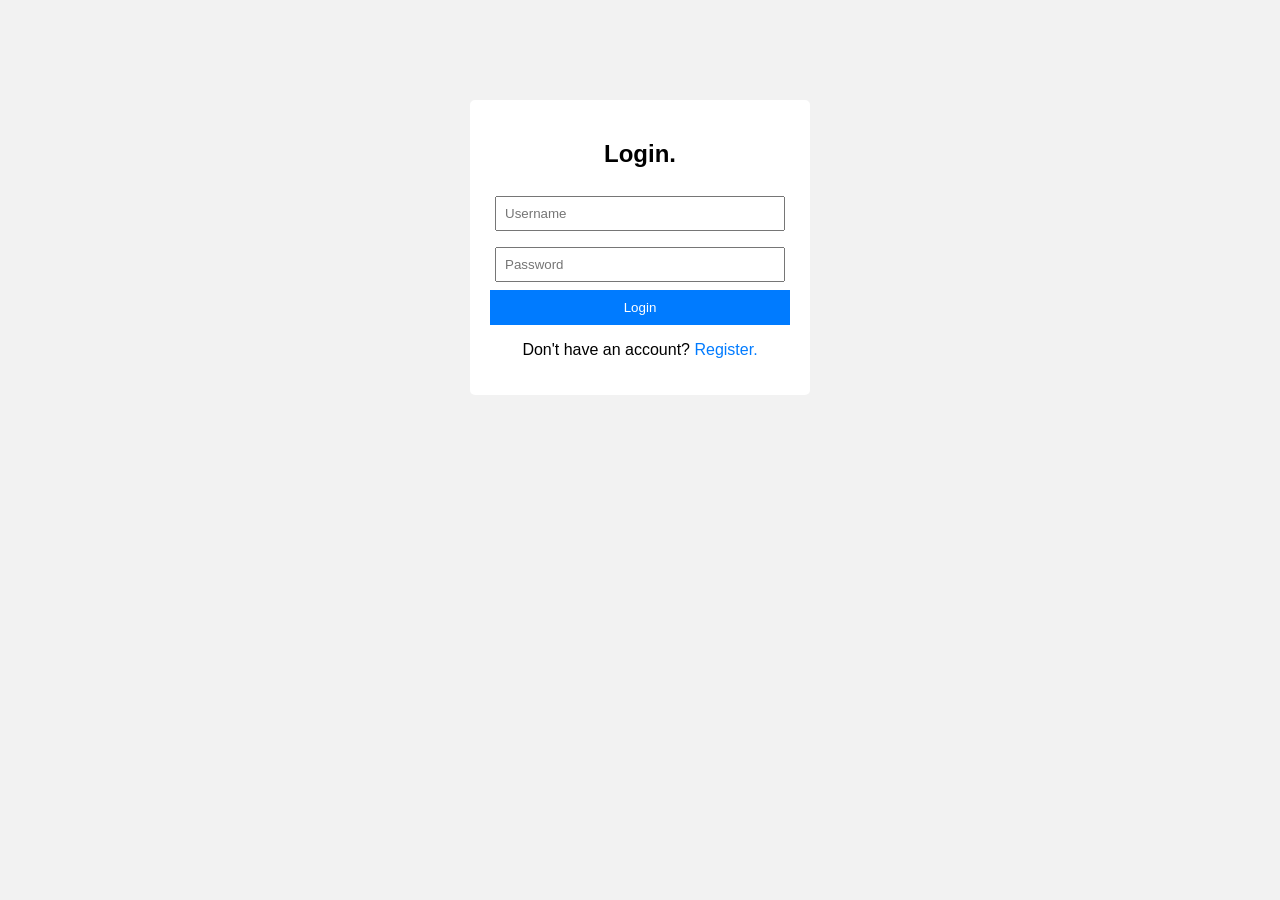
<file: frontend/index.html>
<!DOCTYPE html>
<html>
<head>
    <title>Login</title>
    <link rel="stylesheet" href="css/style.css">
</head>
<body>

<div class="container">
    <h2>Login.</h2>

    <input type="text" id="login-username" placeholder="Username">
    <input type="password" id="login-password" placeholder="Password">

    <button onclick="login()">Login</button>

    <p>Don't have an account?
        <a href="register.html">Register.</a>
    </p>
</div>

<script src="js/main.js"></script>
</body>
</html>
</file>
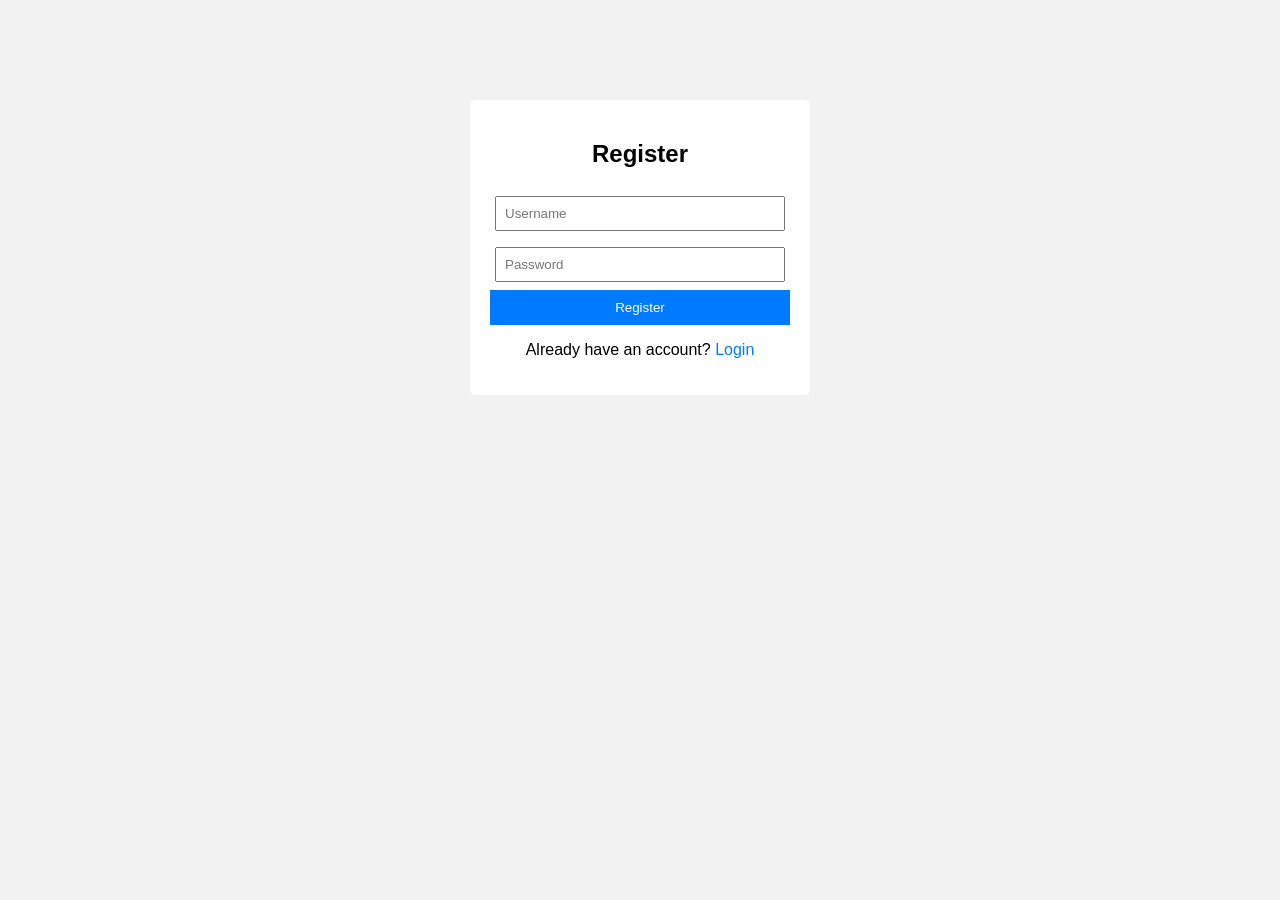
<file: frontend/register.html>
<!DOCTYPE html>
<html>
<head>
    <title>Register</title>
    <link rel="stylesheet" href="css/style.css">
</head>
<body>

<div class="container">
    <h2>Register</h2>

    <input type="text" id="reg-username" placeholder="Username">
    <input type="password" id="reg-password" placeholder="Password">

    <button onclick="register()">Register</button>

    <p>Already have an account?
        <a href="index.html">Login</a>
    </p>
</div>

<script src="js/main.js"></script>
</body>
</html>
</file>
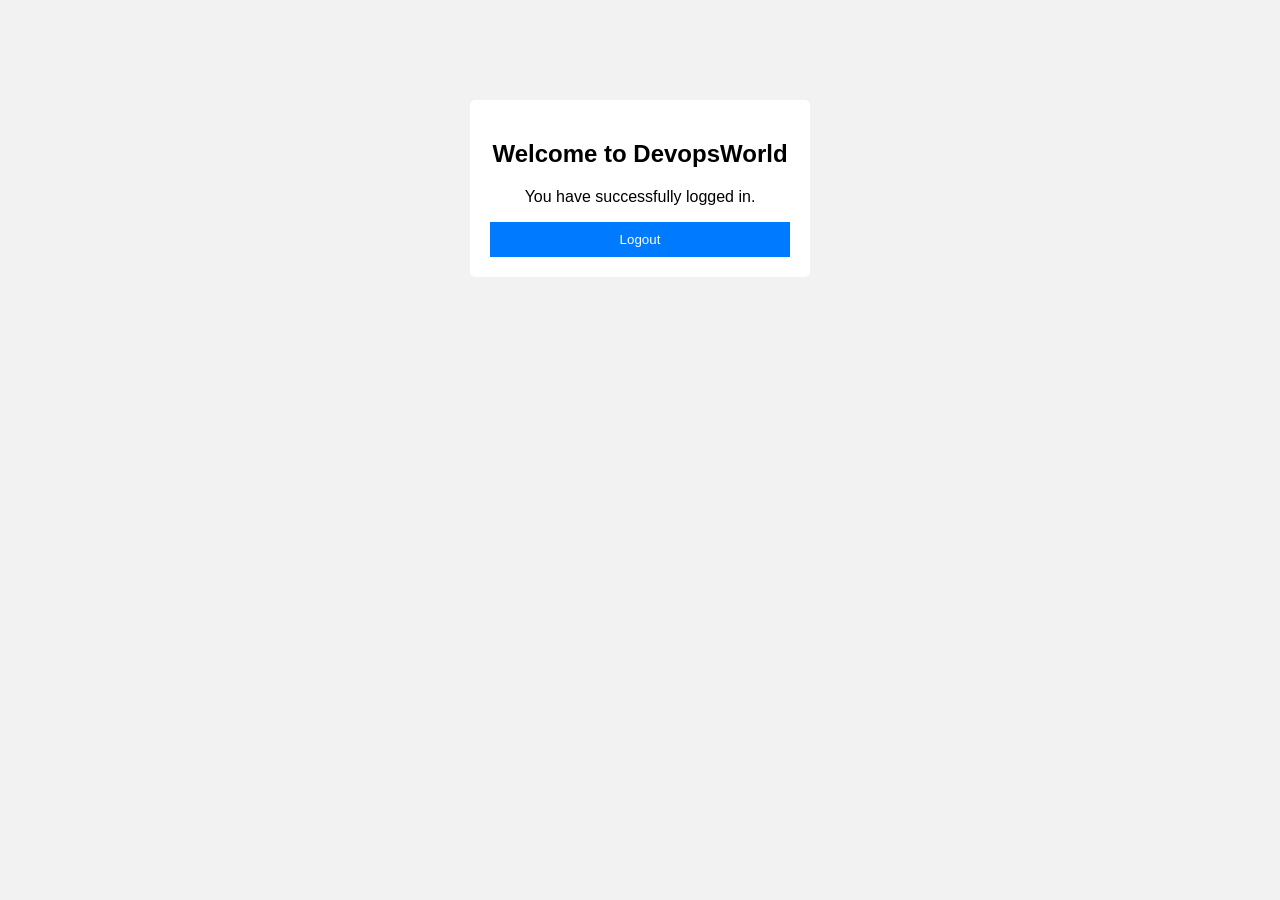
<file: frontend/welcome.html>
<!DOCTYPE html>
<html>
<head>
    <title>Welcome</title>
    <link rel="stylesheet" href="css/style.css">
</head>
<body>

<div class="container">
    <h2>Welcome to DevopsWorld</h2>
    <p>You have successfully logged in.</p>

    <button onclick="logout()">Logout</button>
</div>

<script src="js/main.js"></script>
</body>
</html>
</file>
<file: frontend/css/style.css>
body {
    font-family: Arial, sans-serif;
    background-color: #f2f2f2;
}

.container {
    width: 300px;
    margin: 100px auto;
    padding: 20px;
    background: white;
    text-align: center;
    border-radius: 5px;
}

input {
    width: 90%;
    padding: 8px;
    margin: 8px 0;
}

button {
    width: 100%;
    padding: 10px;
    background: #007bff;
    color: white;
    border: none;
    cursor: pointer;
}

button:hover {
    background: #0056b3;
}

a {
    text-decoration: none;
    color: #007bff;
}
</file>
